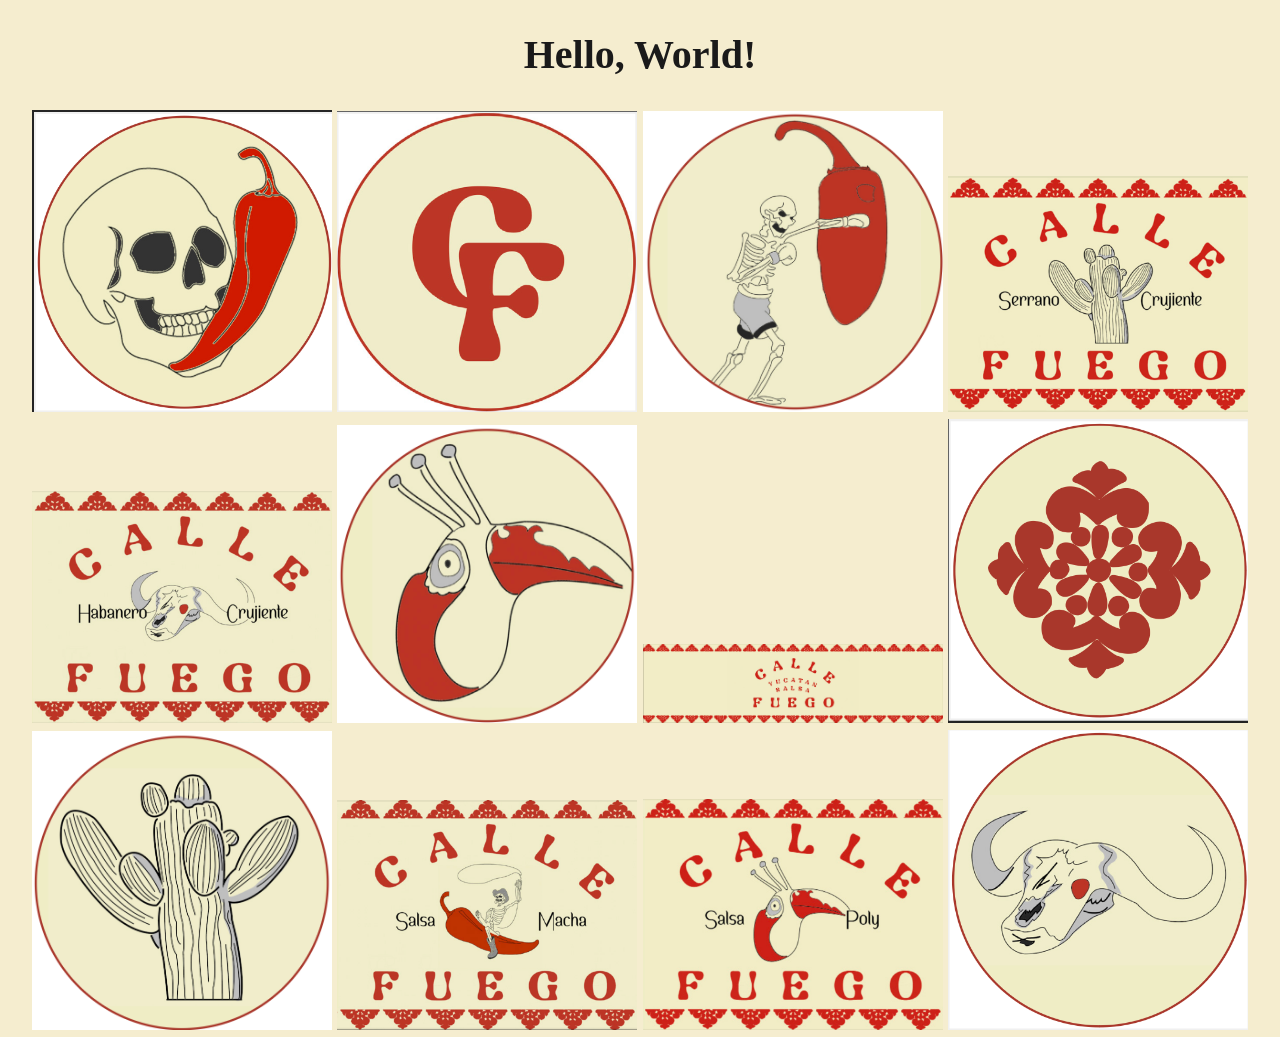
<file: indexx.html>
<!DOCTYPE html>
<html lang="en">
<head>
    <meta charset="UTF-8">
    <meta name="viewport" content="width=device-width, initial-scale=1.0">
    <title>My Website</title>
    <link rel="stylesheet" href="styles.css">
</head>
<body>
    <h1>Hello, World!</h1>
    <img src="images/calaca.png" alt="Description of photo 1" width="300">
    <img src="images/CF.png" alt="Description of photo 2" width="300">
    <img src="images/boxing.png" alt="Description of photo 2" width="300">
    <img src="images/serrano.png" alt="Description of photo 2" width="300">
    <img src="images/habanero.png" alt="Description of photo 2" width="300">
    <img src="images/tucan.png" alt="Description of photo 2" width="300">
    <img src="images/logolong.png" alt="Description of photo 2" width="300">
    <img src="images/design.png" alt="Description of photo 2" width="300">
    <img src="images/cactus.png" alt="Description of photo 2" width="300">
    <img src="images/macha.png" alt="Description of photo 2" width="300">
    <img src="images/poly.png" alt="Description of photo 2" width="300">
    <img src="images/toro.png" alt="Description of photo 2" width="300">
    <script src="script.js"></script>
</body>
</html>
</file>
<file: styles.css>
/* :root {
    --beige: #f5edcf;
    --red: #b12a19;
    --black: #1a1a1a;
  }
  
  body {
    margin: 0;
    font-family: 'Helvetica Neue', sans-serif;
    background-color: var(--beige);
    color: var(--black);
  }
  
  header {
    display: flex;
    justify-content: space-between;
    align-items: center;
    background-color: var(--red);
    padding: 10px 20px;
    color: white;
  }
  
  .logo img {
    height: 60px;
  }
  
  nav ul {
    list-style: none;
    display: flex;
    gap: 20px;
  }
  
  nav a {
    color: white;
    text-decoration: none;
    font-weight: bold;
  }
  
  main {
    padding: 20px;
  }
  
  section {
    margin-bottom: 50px;
  }
  
  .gallery-grid {
    display: flex;
    gap: 20px;
  }
  
  .gallery-grid img {
    width: 200px;
    border-radius: 10px;
  }
  
  footer {
    background-color: var(--red);
    color: white;
    text-align: center;
    padding: 15px;
  }
 */





  :root {
    --beige: #f5edcf; /* Brand beige */
    --red: #b12a19;   /* Brand red */
    --black: #1a1a1a;
  }
  
  body {
    margin: 0;
    font-family: 'Quicksand', sans-serif;
    background-color: var(--beige);
    color: var(--black);
    text-align: center;
    font-size: 20px;
    line-height: 1.4;
  }
  
  h1, h2, h3, nav a, footer {
    font-family: 'Baloo 2', cursive;
  }
  
  header {
    display: flex;
    flex-direction: column; /* Stack logo over navigation */
    align-items: center;    /* Center everything */
    background-color: var(--red);
    padding: 20px;
    color: white;
  }
  
  .logo img {
    height: 220px;     /* Adjust this number to make it smaller or larger */
    width: auto;      /* Keeps aspect ratio correct */
    display: block;   /* Makes it behave nicely */
    margin: 0 auto 10px; /* Center logo & add small bottom spacing */
  }  
  
  nav ul {
    list-style: none;
    display: flex;
    gap: 30px;
    padding: 0;
    margin: 0;
  }
  
  nav a {
    color: white;
    text-decoration: none;
    font-weight: bold;
    font-size: 24px;
  }
  
  nav a:hover {
    text-decoration: underline;
  }
  
  /* ===== Main Content ===== */
  main {
    padding: 40px 20px;
    max-width: 900px;
    margin: 0 auto;
    text-align: center;
  }
  
  section {
    margin-bottom: 60px;
  }
  
  section h2 {
    margin-bottom: 20px;
    color: var(--red);
  }
  
  /* ===== Products ===== */
  #product-list div {
    background: white;
    border-radius: 10px;
    padding: 15px;
    margin: 10px auto;
    max-width: 400px;
    box-shadow: 0 2px 5px rgba(0,0,0,0.1);
    transition: transform 0.2s ease, box-shadow 0.2s ease;
  }
  
  #product-list div:hover {
    transform: translateY(-3px);
    box-shadow: 0 5px 10px rgba(0,0,0,0.2);
  }
  
  /* ===== Gallery ===== */
  .gallery-grid {
    display: flex;
    justify-content: center;
    gap: 20px;
    flex-wrap: wrap;
  }
  
  .gallery-grid img {
    width: 220px;
    border-radius: 10px;
    box-shadow: 0 2px 5px rgba(0,0,0,0.2);
    transition: transform 0.2s ease;
  }
  
  .gallery-grid img:hover {
    transform: scale(1.05);
  }

  /* ===== Merch Section ===== */
#merch {
    margin-bottom: 60px;
  }
  
  .merch-gallery {
    display: flex;
    justify-content: center;
    gap: 20px;
    flex-wrap: wrap;
    margin-top: 20px;
  }
  
  .merch-gallery img {
    width: 180px;
    border-radius: 10px;
    box-shadow: 0 2px 5px rgba(0,0,0,0.2);
    transition: transform 0.2s ease;
  }
  
  .merch-gallery img:hover {
    transform: scale(1.05);
  }
  
  /* ===== Footer ===== */
  footer {
    background-color: var(--red);
    color: white;
    text-align: center;
    padding: 20px;
  }
</file>
